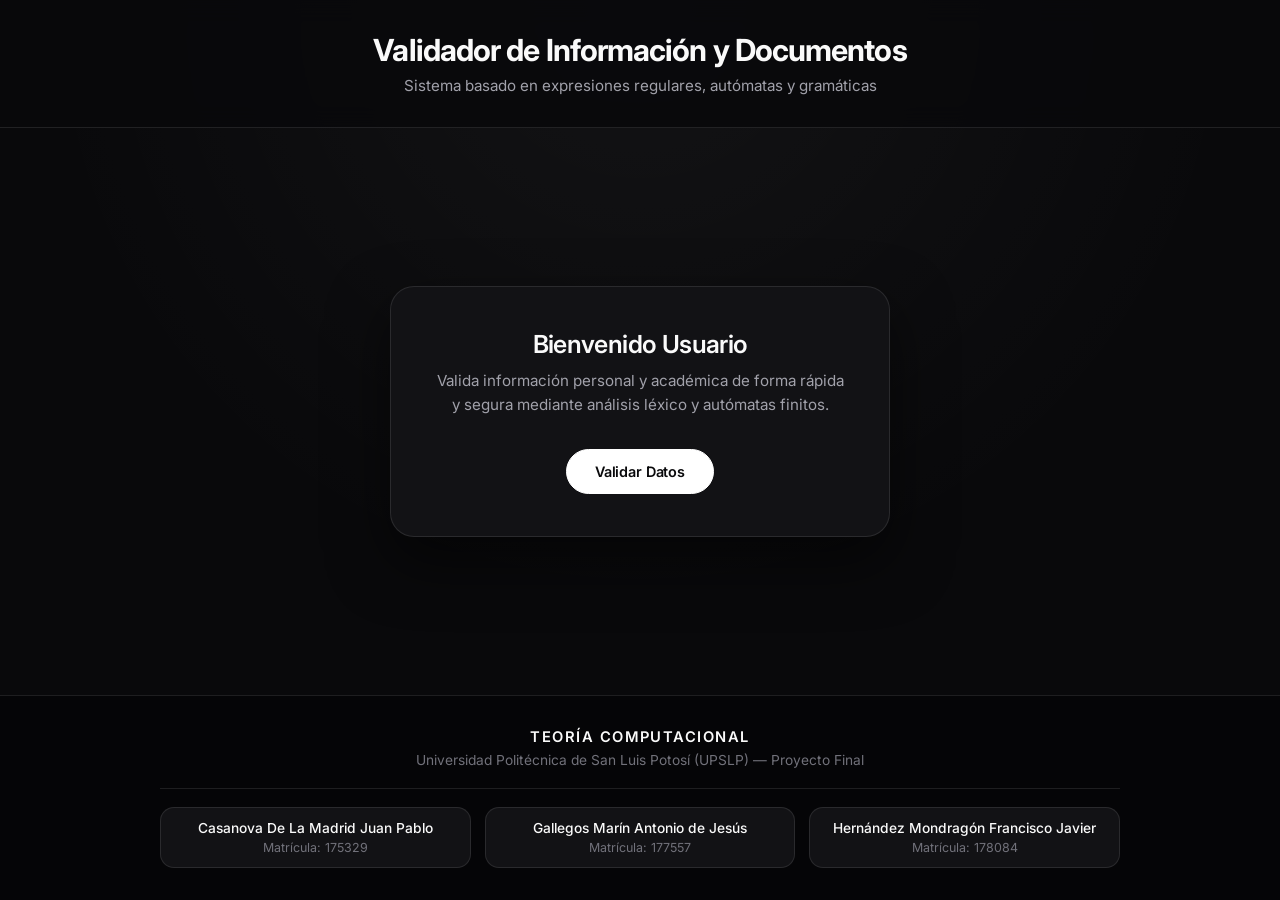
<file: index.html>
<!DOCTYPE html>
<html lang="es">
<head>
    <meta charset="UTF-8">
    <meta name="viewport" content="width=device-width, initial-scale=1.0">
    <title>Validador de Información y Documentos | UPSLP</title>
    <link rel="stylesheet" href="estilos.css">
</head>
<body>
    <header>
        <h1>Validador de Información y Documentos</h1>
        <p>Sistema basado en expresiones regulares, autómatas y gramáticas</p>
    </header>

    <main class="contenedor">
        <section class="card card-angosta">
            <h2>Bienvenido Usuario</h2>
            <p class="descripcion-card">
                Valida información personal y académica de forma rápida y segura mediante análisis léxico y autómatas finitos.
            </p>
            <div class="botones">
                <a href="registro.html" class="btn btn-primario">Validar Datos</a>
            </div>
        </section>
    </main>

    <footer>
        <div class="footer-contenido">
            <div class="footer-materia">
                <h3>Teoría Computacional</h3>
                <p>Universidad Politécnica de San Luis Potosí (UPSLP) — Proyecto Final</p>
            </div>
            <div class="equipo-grid">
                <div class="integrante">
                    <span class="nombre">Casanova De La Madrid Juan Pablo</span>
                    <span class="matricula">Matrícula: 175329</span>
                </div>
                <div class="integrante">
                    <span class="nombre">Gallegos Marín Antonio de Jesús</span>
                    <span class="matricula">Matrícula: 177557</span>
                </div>
                <div class="integrante">
                    <span class="nombre">Hernández Mondragón Francisco Javier</span>
                    <span class="matricula">Matrícula: 178084</span>
                </div>
            </div>
        </div>
    </footer>
</body>
</html>
</file>
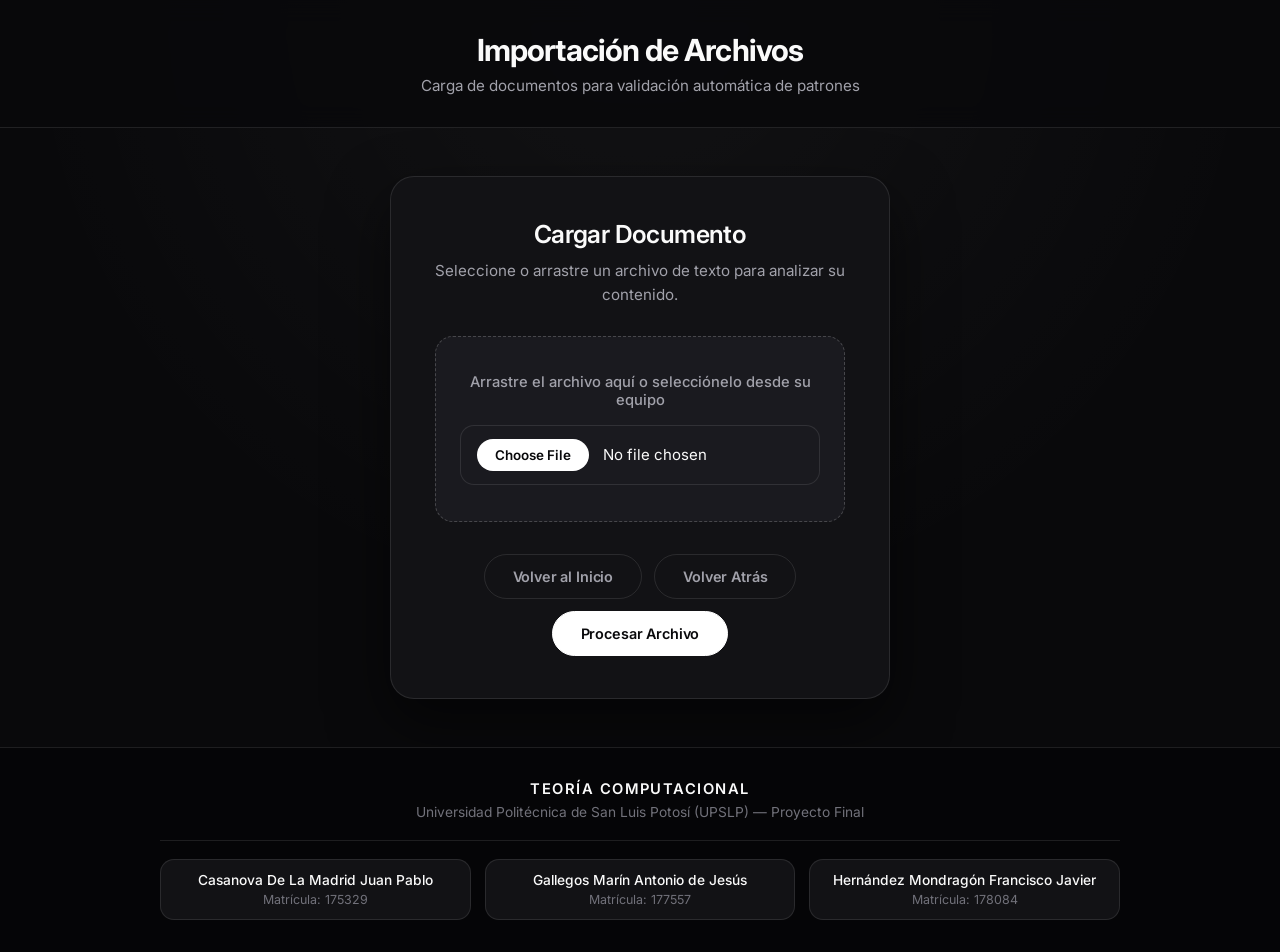
<file: archivos.html>
<!DOCTYPE html>
<html lang="es">
<head>
    <meta charset="UTF-8">
    <meta name="viewport" content="width=device-width, initial-scale=1.0">
    <title>Importación de Archivos | UPSLP</title>
    <link rel="stylesheet" href="estilos.css">
</head>
<body>
    <header>
        <h1>Importación de Archivos</h1>
        <p>Carga de documentos para validación automática de patrones</p>
    </header>

    <main class="contenedor">
        <section class="card card-angosta">
            <h2>Cargar Documento</h2>
            <p class="descripcion-card">Seleccione o arrastre un archivo de texto para analizar su contenido.</p>

            <div class="zona-archivo">
                <p>Arrastre el archivo aquí o selecciónelo desde su equipo</p>
                <input type="file">
            </div>

            <div class="botones">
                <a href="index.html" class="btn btn-secundario">Volver al Inicio</a>
                <a href="registro.html" class="btn btn-secundario">Volver Atrás</a>
                <button type="button" class="btn-primario">Procesar Archivo</button>
            </div>
        </section>
    </main>

    <footer>
        <div class="footer-contenido">
            <div class="footer-materia">
                <h3>Teoría Computacional</h3>
                <p>Universidad Politécnica de San Luis Potosí (UPSLP) — Proyecto Final</p>
            </div>
            <div class="equipo-grid">
                <div class="integrante">
                    <span class="nombre">Casanova De La Madrid Juan Pablo</span>
                    <span class="matricula">Matrícula: 175329</span>
                </div>
                <div class="integrante">
                    <span class="nombre">Gallegos Marín Antonio de Jesús</span>
                    <span class="matricula">Matrícula: 177557</span>
                </div>
                <div class="integrante">
                    <span class="nombre">Hernández Mondragón Francisco Javier</span>
                    <span class="matricula">Matrícula: 178084</span>
                </div>
            </div>
        </div>
    </footer>
</body>
</html>
</file>
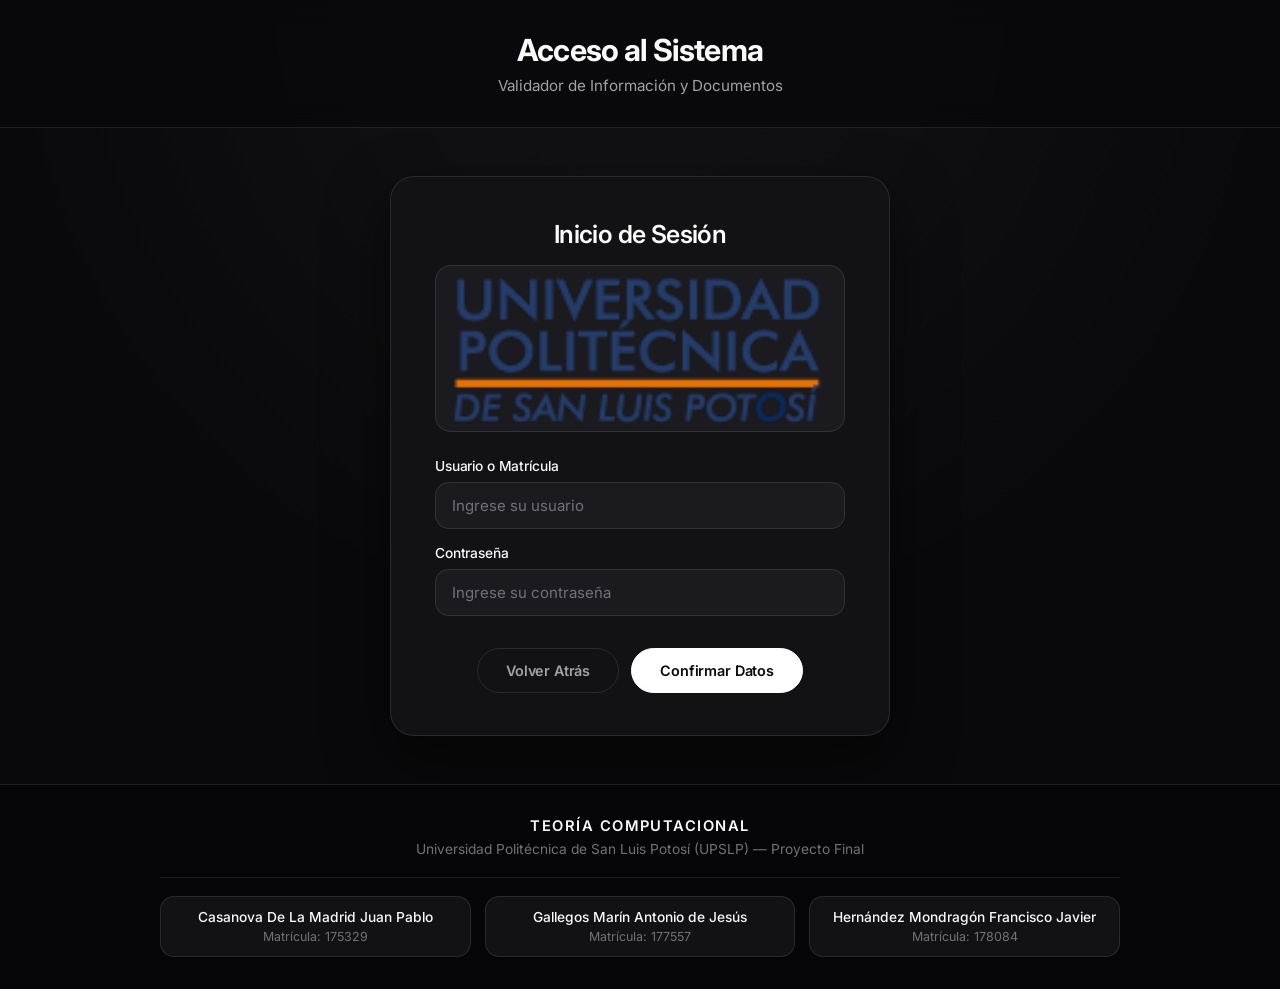
<file: login.html>
<!DOCTYPE html>
<html lang="es">
<head>
    <meta charset="UTF-8">
    <meta name="viewport" content="width=device-width, initial-scale=1.0">
    <title>Iniciar Sesión | UPSLP</title>
    <link rel="stylesheet" href="estilos.css">
</head>
<body>
    <header>
        <h1>Acceso al Sistema</h1>
        <p>Validador de Información y Documentos</p>
    </header>

    <main class="contenedor">
        <section class="card card-angosta">
            <h2>Inicio de Sesión</h2>
            
            <div class="contenedor-imagen">
                <img src="images/icemaglogo.png" alt="Imagen de acceso al sistema" width="400" height="220">
            </div>

            <form>
                <div class="campo" style="margin-bottom: 16px;">
                    <label for="usuario">Usuario o Matrícula</label>
                    <input type="text" id="usuario" placeholder="Ingrese su usuario">
                </div>
                <div class="campo">
                    <label for="clave">Contraseña</label>
                    <input type="password" id="clave" placeholder="Ingrese su contraseña">
                </div>

                <div class="botones">
                    <a href="index.html" class="btn btn-secundario">Volver Atrás</a>
                    <button type="submit">Confirmar Datos</button>
                </div>
            </form>
        </section>
    </main>

    <footer>
        <div class="footer-contenido">
            <div class="footer-materia">
                <h3>Teoría Computacional</h3>
                <p>Universidad Politécnica de San Luis Potosí (UPSLP) — Proyecto Final</p>
            </div>
            <div class="equipo-grid">
                <div class="integrante">
                    <span class="nombre">Casanova De La Madrid Juan Pablo</span>
                    <span class="matricula">Matrícula: 175329</span>
                </div>
                <div class="integrante">
                    <span class="nombre">Gallegos Marín Antonio de Jesús</span>
                    <span class="matricula">Matrícula: 177557</span>
                </div>
                <div class="integrante">
                    <span class="nombre">Hernández Mondragón Francisco Javier</span>
                    <span class="matricula">Matrícula: 178084</span>
                </div>
            </div>
        </div>
    </footer>
</body>
</html>
</file>
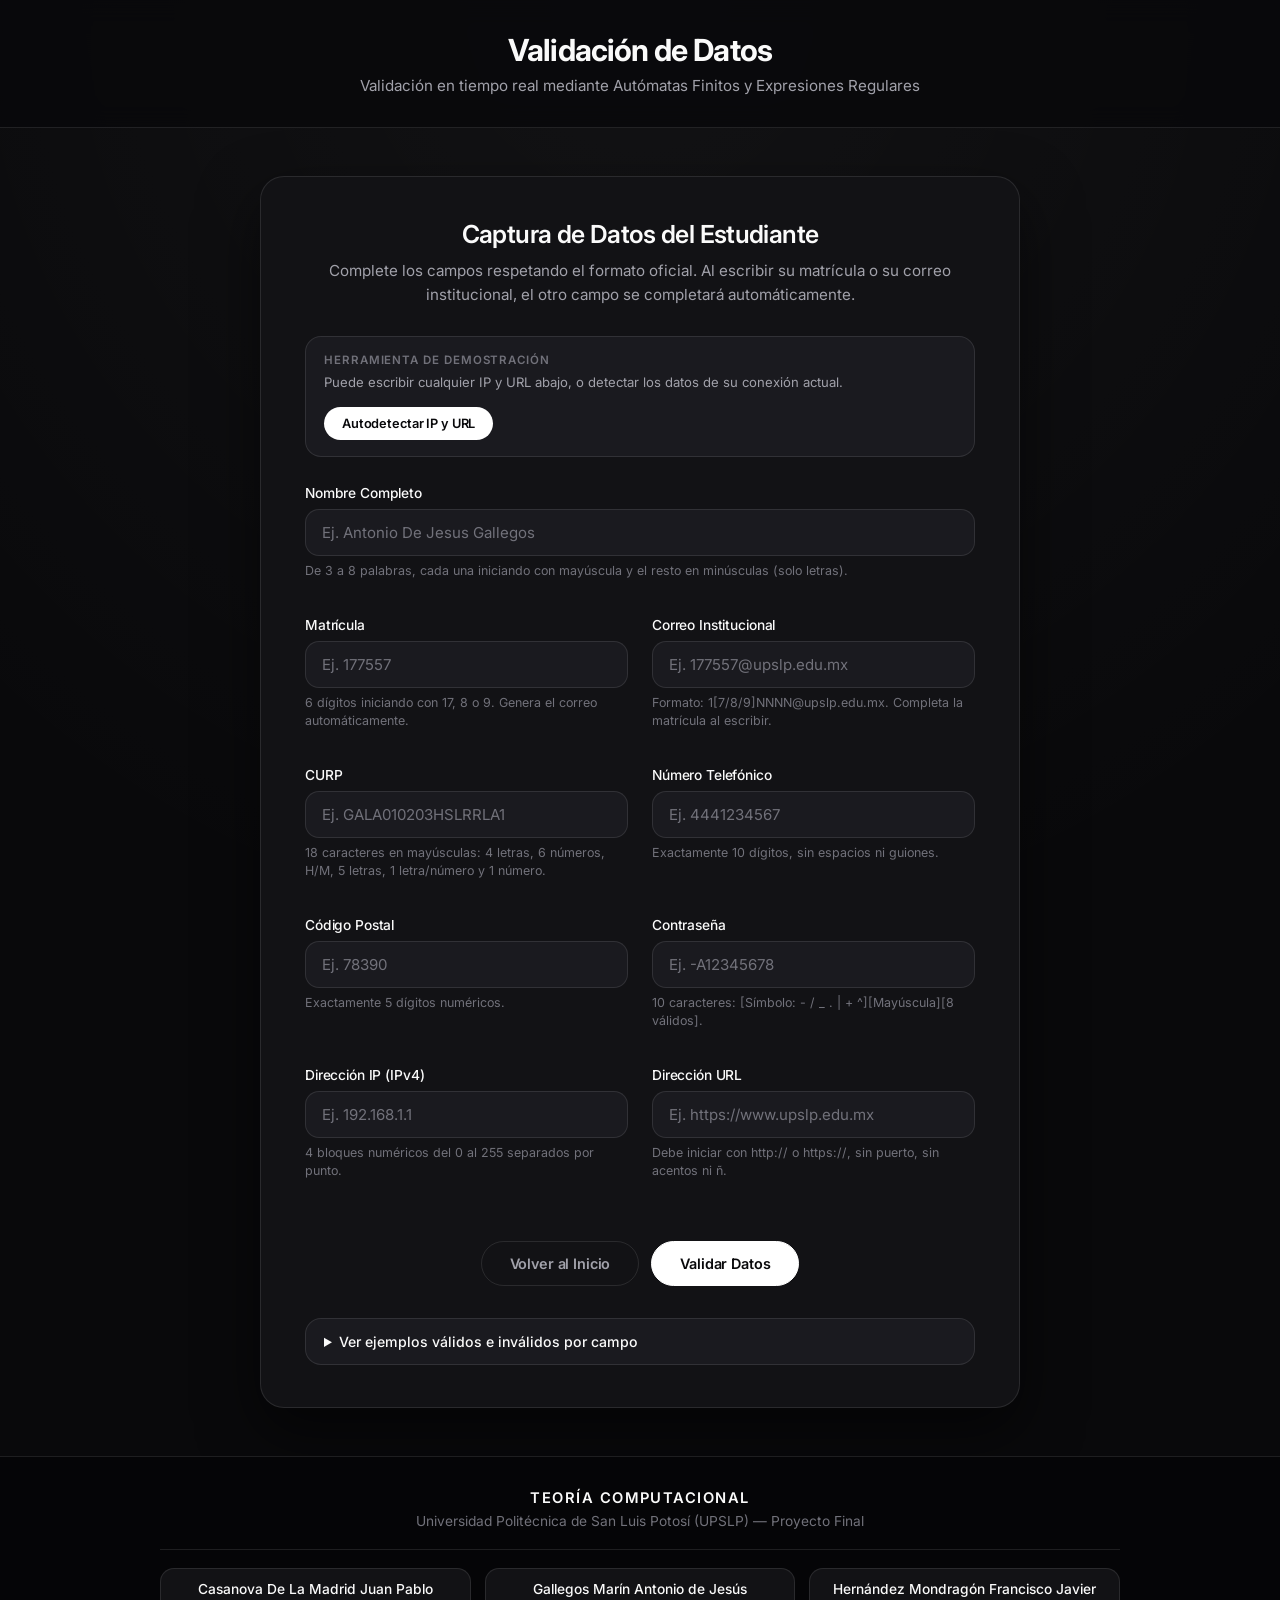
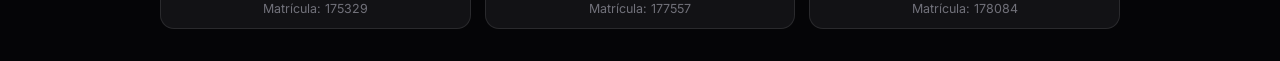
<file: registro.html>
<!DOCTYPE html>
<html lang="es">
<head>
    <meta charset="UTF-8">
    <meta name="viewport" content="width=device-width, initial-scale=1.0">
    <title>Validación de Datos | UPSLP</title>
    <link rel="stylesheet" href="estilos.css">
</head>
<body>
    <header>
        <h1>Validación de Datos</h1>
        <p>Validación en tiempo real mediante Autómatas Finitos y Expresiones Regulares</p>
    </header>

    <main class="contenedor">
        <section class="card">
            <h2>Captura de Datos del Estudiante</h2>
            <p class="descripcion-card">
                Complete los campos respetando el formato oficial. Al escribir su matrícula o su correo institucional, el otro campo se completará automáticamente.
            </p>

            <!-- Barra rápida para autodetectar IP y URL -->
            <div class="panel-sistema panel-fila">
                <div>
                    <span class="titulo-sistema">Herramienta de demostración</span>
                    <small id="estado-deteccion" class="texto-deteccion">
                        Puede escribir cualquier IP y URL abajo, o detectar los datos de su conexión actual.
                    </small>
                </div>
                <button type="button" id="btn-autodetectar" class="btn-mini">
                    Autodetectar IP y URL
                </button>
            </div>

            <form id="form-registro" novalidate>
                <div class="grid-formulario">

                    <!-- Nombre Completo -->
                    <div class="campo campo-completo">
                        <label for="nombre">Nombre Completo</label>
                        <input type="text" id="nombre" placeholder="Ej. Antonio De Jesus Gallegos">
                        <small class="ayuda-campo">De 3 a 8 palabras, cada una iniciando con mayúscula y el resto en minúsculas (solo letras).</small>
                        <small class="mensaje-campo" id="msg-nombre"></small>
                    </div>

                    <!-- Matrícula (Sincronizada con Correo) -->
                    <div class="campo">
                        <label for="matricula">Matrícula</label>
                        <input type="text" id="matricula" placeholder="Ej. 177557" maxlength="6">
                        <small class="ayuda-campo">6 dígitos iniciando con 17, 8 o 9. Genera el correo automáticamente.</small>
                        <small class="mensaje-campo" id="msg-matricula"></small>
                    </div>

                    <!-- Correo Electrónico (Sincronizado con Matrícula) -->
                    <div class="campo">
                        <label for="correo">Correo Institucional</label>
                        <input type="text" id="correo" placeholder="Ej. 177557@upslp.edu.mx">
                        <small class="ayuda-campo">Formato: 1[7/8/9]NNNN@upslp.edu.mx. Completa la matrícula al escribir.</small>
                        <small class="mensaje-campo" id="msg-correo"></small>
                    </div>

                    <!-- CURP -->
                    <div class="campo">
                        <label for="curp">CURP</label>
                        <input type="text" id="curp" placeholder="Ej. GALA010203HSLRRLA1" maxlength="20">
                        <small class="ayuda-campo">18 caracteres en mayúsculas: 4 letras, 6 números, H/M, 5 letras, 1 letra/número y 1 número.</small>
                        <small class="mensaje-campo" id="msg-curp"></small>
                    </div>

                    <!-- Teléfono -->
                    <div class="campo">
                        <label for="telefono">Número Telefónico</label>
                        <input type="text" id="telefono" placeholder="Ej. 4441234567">
                        <small class="ayuda-campo">Exactamente 10 dígitos, sin espacios ni guiones.</small>
                        <small class="mensaje-campo" id="msg-telefono"></small>
                    </div>

                    <!-- Código Postal -->
                    <div class="campo">
                        <label for="cp">Código Postal</label>
                        <input type="text" id="cp" placeholder="Ej. 78390">
                        <small class="ayuda-campo">Exactamente 5 dígitos numéricos.</small>
                        <small class="mensaje-campo" id="msg-cp"></small>
                    </div>

                    <!-- Contraseña -->
                    <div class="campo">
                        <label for="password">Contraseña</label>
                        <input type="password" id="password" placeholder="Ej. -A12345678">
                        <small class="ayuda-campo">10 caracteres: [Símbolo: - / _ . | + ^][Mayúscula][8 válidos].</small>
                        <small class="mensaje-campo" id="msg-password"></small>
                    </div>

                    <!-- Dirección IP -->
                    <div class="campo">
                        <label for="ip">Dirección IP (IPv4)</label>
                        <input type="text" id="ip" placeholder="Ej. 192.168.1.1">
                        <small class="ayuda-campo">4 bloques numéricos del 0 al 255 separados por punto.</small>
                        <small class="mensaje-campo" id="msg-ip"></small>
                    </div>

                    <!-- URL -->
                    <div class="campo">
                        <label for="url">Dirección URL</label>
                        <input type="text" id="url" placeholder="Ej. https://www.upslp.edu.mx">
                        <small class="ayuda-campo">Debe iniciar con http:// o https://, sin puerto, sin acentos ni ñ.</small>
                        <small class="mensaje-campo" id="msg-url"></small>
                    </div>

                </div>

                <!-- Contenedor para la lista detallada de errores o mensaje de éxito -->
                <div id="resumen-validacion" class="resumen-oculto"></div>

                <div class="botones">
                    <a href="index.html" class="btn btn-secundario">Volver al Inicio</a>
                    <button type="submit">Validar Datos</button>
                </div>
            </form>

            <!-- Guía desplegable de ejemplos para el usuario / exposición -->
            <details class="guia-ejemplos">
                <summary>Ver ejemplos válidos e inválidos por campo</summary>
                <div class="tabla-ejemplos-contenedor">
                    <table class="tabla-ejemplos">
                        <thead>
                            <tr>
                                <th>Campo</th>
                                <th>Ejemplo Válido</th>
                                <th>Ejemplo Inválido</th>
                            </tr>
                        </thead>
                        <tbody>
                            <tr>
                                <td>Nombre</td>
                                <td>Juan Carlos Perez</td>
                                <td>juan perez / JUAN123</td>
                            </tr>
                            <tr>
                                <td>Matrícula</td>
                                <td>177557</td>
                                <td>17755 / 200123</td>
                            </tr>
                            <tr>
                                <td>Correo</td>
                                <td>177557@upslp.edu.mx</td>
                                <td>177557@gmail.com / 200123@upslp.edu.mx</td>
                            </tr>
                            <tr>
                                <td>CURP</td>
                                <td>GALA010203HSLRRLA1</td>
                                <td>GALA01A203HSLRRL01 / gala010203...</td>
                            </tr>
                            <tr>
                                <td>Teléfono</td>
                                <td>4441234567</td>
                                <td>444-123-4567 / 444 123 4567</td>
                            </tr>
                            <tr>
                                <td>Código Postal</td>
                                <td>78390</td>
                                <td>78A90 / 7839</td>
                            </tr>
                            <tr>
                                <td>Contraseña</td>
                                <td>-A12345678</td>
                                <td>@A12345678 / -a12345678</td>
                            </tr>
                            <tr>
                                <td>Dirección IP</td>
                                <td>192.168.1.1 / 8.8.8.8</td>
                                <td>300.100.1.1 / 192.168.1</td>
                            </tr>
                            <tr>
                                <td>URL</td>
                                <td>https://www.upslp.edu.mx</td>
                                <td>google.com / https://sitio.mx:8080</td>
                            </tr>
                        </tbody>
                    </table>
                </div>
            </details>
        </section>
    </main>

    <footer>
        <div class="footer-contenido">
            <div class="footer-materia">
                <h3>Teoría Computacional</h3>
                <p>Universidad Politécnica de San Luis Potosí (UPSLP) — Proyecto Final</p>
            </div>
            <div class="equipo-grid">
                <div class="integrante">
                    <span class="nombre">Casanova De La Madrid Juan Pablo</span>
                    <span class="matricula">Matrícula: 175329</span>
                </div>
                <div class="integrante">
                    <span class="nombre">Gallegos Marín Antonio de Jesús</span>
                    <span class="matricula">Matrícula: 177557</span>
                </div>
                <div class="integrante">
                    <span class="nombre">Hernández Mondragón Francisco Javier</span>
                    <span class="matricula">Matrícula: 178084</span>
                </div>
            </div>
        </div>
    </footer>

    <script src="validaciones.js"></script>
</body>
</html>
</file>
<file: estilos.css>
/* =====================================================
   PROYECTO: VALIDADOR DE INFORMACIÓN Y DOCUMENTOS
   ESTILO: DARK MODE EDITORIAL / MINIMALISTA
   
   #09090B -> Fondo principal (Negro profundo)
   #121215 -> Superficie de tarjetas (Grafito oscuro)
   #1A1A1F -> Campos y contenedores secundarios
   #FAFAFA -> Texto principal y botón primario
   #A1A1AA -> Texto secundario
   rgba(255,255,255,0.10) -> Bordes sutiles
===================================================== */

@import url('https://fonts.googleapis.com/css2?family=Inter:wght@400;500;600;700&display=swap');

:root {
    color-scheme: dark;
    --bg-principal: #09090B;
    --bg-tarjeta: #121215;
    --bg-elevado: #1A1A1F;
    --bg-hover: #24242B;
    --borde: rgba(255, 255, 255, 0.10);
    --borde-hover: rgba(255, 255, 255, 0.24);
    --texto-principal: #FAFAFA;
    --texto-secundario: #A1A1AA;
    --texto-tenue: #71717A;
    --blanco: #FFFFFF;
    --negro: #09090B;
    --exito: #22C55E;
    --error: #EF4444;
    --aviso: #F59E0B;
}

* {
    box-sizing: border-box;
    margin: 0;
    padding: 0;
}

body {
    font-family: 'Inter', system-ui, -apple-system, BlinkMacSystemFont, 'Segoe UI', sans-serif;
    background-color: var(--bg-principal);
    background-image: radial-gradient(circle at 50% 0%, rgba(255, 255, 255, 0.045) 0%, transparent 55%);
    color: var(--texto-principal);
    min-height: 100vh;
    display: flex;
    flex-direction: column;
    -webkit-font-smoothing: antialiased;
    -moz-osx-font-smoothing: grayscale;
}

/* =====================================================
   ENCABEZADO MINIMALISTA
===================================================== */

header {
    background-color: rgba(9, 9, 11, 0.85);
    backdrop-filter: blur(12px);
    padding: 32px 24px;
    text-align: center;
    border-bottom: 1px solid var(--borde);
}

header h1 {
    font-size: 1.9rem;
    font-weight: 700;
    letter-spacing: -0.03em;
    color: var(--texto-principal);
}

header p {
    color: var(--texto-secundario);
    margin-top: 8px;
    font-size: 0.95rem;
    font-weight: 400;
}

/* =====================================================
   CONTENEDOR PRINCIPAL Y TARJETAS
===================================================== */

.contenedor {
    flex: 1;
    display: flex;
    justify-content: center;
    align-items: center;
    padding: 48px 20px;
}

.card {
    background-color: var(--bg-tarjeta);
    border-radius: 24px;
    padding: 42px 44px;
    width: 100%;
    max-width: 760px;
    border: 1px solid var(--borde);
    box-shadow: 0 24px 60px rgba(0, 0, 0, 0.55);
    text-align: center;
}

.card-angosta {
    max-width: 500px;
}

h2 {
    color: var(--texto-principal);
    font-size: 1.55rem;
    font-weight: 600;
    letter-spacing: -0.025em;
    margin-bottom: 10px;
}

.descripcion-card {
    color: var(--texto-secundario);
    margin-bottom: 28px;
    line-height: 1.6;
    font-size: 0.95rem;
}

/* =====================================================
   PANEL DE SISTEMA Y AUTODETECCIÓN (IP / URL)
===================================================== */

.panel-sistema {
    background-color: var(--bg-elevado);
    border: 1px solid var(--borde);
    border-radius: 16px;
    padding: 16px 18px;
    margin-bottom: 28px;
    text-align: left;
}

.panel-fila {
    display: flex;
    justify-content: space-between;
    align-items: center;
    gap: 16px;
    flex-wrap: wrap;
}

.titulo-sistema {
    font-size: 0.72rem;
    font-weight: 600;
    color: var(--texto-tenue);
    display: block;
    margin-bottom: 6px;
    text-transform: uppercase;
    letter-spacing: 0.08em;
}

.texto-deteccion {
    color: var(--texto-secundario);
    font-size: 0.82rem;
    line-height: 1.4;
    display: block;
}

.btn-mini {
    background-color: var(--blanco);
    color: var(--negro);
    border: none;
    border-radius: 9999px;
    padding: 9px 18px;
    font-size: 0.8rem;
    font-weight: 600;
    cursor: pointer;
    white-space: nowrap;
}

.btn-mini:hover {
    background-color: #E4E4E7;
    color: var(--negro);
}

.btn-mini:disabled {
    opacity: 0.6;
    cursor: wait;
}

.badges-sistema {
    display: flex;
    flex-wrap: wrap;
    gap: 8px;
    margin-top: 8px;
}

.badge-estado {
    font-size: 0.8rem;
    padding: 6px 14px;
    border-radius: 9999px;
    font-weight: 500;
}

.badge-ok {
    background-color: rgba(34, 197, 94, 0.12);
    color: #86EFAC;
    border: 1px solid rgba(34, 197, 94, 0.28);
}

.badge-aviso {
    background-color: rgba(245, 158, 11, 0.12);
    color: #FDE68A;
    border: 1px solid rgba(245, 158, 11, 0.28);
}

.badge-error {
    background-color: rgba(239, 68, 68, 0.12);
    color: #FCA5A5;
    border: 1px solid rgba(239, 68, 68, 0.28);
}

/* =====================================================
   FORMULARIOS Y CAMPOS DE ENTRADA
===================================================== */

form {
    display: flex;
    flex-direction: column;
    text-align: left;
}

.grid-formulario {
    display: grid;
    grid-template-columns: 1fr 1fr;
    gap: 20px 24px;
    margin-bottom: 12px;
}

.campo {
    display: flex;
    flex-direction: column;
}

.campo-completo {
    grid-column: 1 / -1;
}

label {
    margin-bottom: 8px;
    color: var(--texto-principal);
    font-weight: 500;
    font-size: 0.86rem;
    letter-spacing: -0.01em;
}

input[type="text"],
input[type="password"],
input[type="file"] {
    background-color: var(--bg-elevado);
    border: 1px solid var(--borde);
    color: var(--texto-principal);
    padding: 13px 16px;
    border-radius: 14px;
    font-family: inherit;
    font-size: 0.94rem;
    transition: border-color 0.2s ease, background-color 0.2s ease, box-shadow 0.2s ease;
    width: 100%;
}

input:hover:not([readonly]) {
    border-color: var(--borde-hover);
}

input:focus {
    outline: none;
    background-color: #1F1F26;
    border-color: rgba(255, 255, 255, 0.55);
    box-shadow: 0 0 0 3px rgba(255, 255, 255, 0.08);
}

input::placeholder {
    color: var(--texto-tenue);
}

input[readonly] {
    background-color: rgba(255, 255, 255, 0.03);
    color: var(--texto-secundario);
    cursor: not-allowed;
    border: 1px dashed rgba(255, 255, 255, 0.16);
}

input[type="file"]::file-selector-button {
    background-color: var(--blanco);
    color: var(--negro);
    border: none;
    border-radius: 9999px;
    padding: 8px 18px;
    margin-right: 14px;
    font-family: inherit;
    font-size: 0.84rem;
    font-weight: 600;
    cursor: pointer;
    transition: background-color 0.2s ease;
}

input[type="file"]::file-selector-button:hover {
    background-color: #E4E4E7;
}

.ayuda-campo {
    color: var(--texto-tenue);
    font-size: 0.78rem;
    margin-top: 6px;
    line-height: 1.4;
}

.mensaje-campo {
    min-height: 18px;
    display: block;
}

/* =====================================================
   BOTONES REDONDEADOS (ESTILO PÍLDORA)
===================================================== */

.botones {
    margin-top: 32px;
    display: flex;
    justify-content: center;
    align-items: center;
    gap: 12px;
    flex-wrap: wrap;
}

.btn,
button {
    background-color: var(--bg-elevado);
    color: var(--texto-principal);
    border: 1px solid var(--borde-hover);
    border-radius: 9999px;
    padding: 13px 28px;
    cursor: pointer;
    font-family: inherit;
    font-size: 0.9rem;
    font-weight: 600;
    letter-spacing: -0.01em;
    text-decoration: none;
    transition: background-color 0.2s ease, border-color 0.2s ease, transform 0.15s ease, color 0.2s ease;
    display: inline-flex;
    align-items: center;
    justify-content: center;
}

.btn:hover,
button:hover {
    background-color: var(--bg-hover);
    border-color: rgba(255, 255, 255, 0.4);
    transform: translateY(-1px);
}

.btn:active,
button:active {
    transform: translateY(0);
}

/* Acción principal: blanco puro sobre negro */
.btn-primario,
button[type="submit"] {
    background-color: var(--blanco);
    color: var(--negro);
    border: 1px solid var(--blanco);
}

.btn-primario:hover,
button[type="submit"]:hover {
    background-color: #E4E4E7;
    border-color: #E4E4E7;
    color: var(--negro);
}

/* Acción secundaria: borde limpio y fondo transparente */
.btn-secundario {
    background-color: transparent;
    color: var(--texto-secundario);
    border: 1px solid var(--borde);
}

.btn-secundario:hover {
    background-color: rgba(255, 255, 255, 0.06);
    border-color: var(--borde-hover);
    color: var(--texto-principal);
}

/* =====================================================
   ÁREA DE CARGA DE ARCHIVOS E IMÁGENES
===================================================== */

.zona-archivo {
    border: 1.5px dashed rgba(255, 255, 255, 0.2);
    background-color: var(--bg-elevado);
    padding: 36px 24px;
    margin: 22px 0;
    border-radius: 18px;
    transition: border-color 0.25s ease, background-color 0.25s ease;
}

.zona-archivo:hover {
    border-color: rgba(255, 255, 255, 0.48);
    background-color: #1F1F26;
}

.zona-archivo p {
    color: var(--texto-secundario);
    font-weight: 500;
    font-size: 0.92rem;
    margin-bottom: 16px;
}

.contenedor-imagen {
    margin: 16px 0 26px 0;
    display: flex;
    justify-content: center;
    align-items: center;
    overflow: hidden;
    border-radius: 16px;
    border: 1px solid var(--borde);
    background-color: var(--bg-elevado);
}

.contenedor-imagen img {
    max-width: 100%;
    height: auto;
    display: block;
}

/* =====================================================
   ESTADOS DE VALIDACIÓN (JAVASCRIPT)
===================================================== */

.correcto {
    border-color: rgba(34, 197, 94, 0.7) !important;
    background-color: rgba(34, 197, 94, 0.06) !important;
}

.incorrecto {
    border-color: rgba(239, 68, 68, 0.75) !important;
    background-color: rgba(239, 68, 68, 0.06) !important;
}

.error {
    color: #FCA5A5;
    font-size: 0.8rem;
    margin-top: 5px;
    font-weight: 500;
}

.exito {
    color: #86EFAC;
    font-size: 0.8rem;
    margin-top: 5px;
    font-weight: 500;
}

/* =====================================================
   RESUMEN FINAL DE VALIDACIÓN
===================================================== */

.resumen-oculto {
    display: none;
}

.resumen-errores,
.resumen-exito {
    margin-top: 24px;
    padding: 18px 22px;
    border-radius: 16px;
    text-align: left;
    font-size: 0.9rem;
    line-height: 1.55;
}

.resumen-errores {
    background-color: rgba(239, 68, 68, 0.09);
    border: 1px solid rgba(239, 68, 68, 0.32);
    color: #FECACA;
}

.resumen-errores h3 {
    font-size: 0.98rem;
    font-weight: 600;
    margin-bottom: 10px;
    color: #FCA5A5;
}

.resumen-errores ul {
    margin: 8px 0 12px 20px;
}

.resumen-errores li {
    margin-bottom: 6px;
}

.resumen-exito {
    background-color: rgba(34, 197, 94, 0.09);
    border: 1px solid rgba(34, 197, 94, 0.32);
    color: #DCFCE7;
}

.resumen-exito h3 {
    font-size: 0.98rem;
    font-weight: 600;
    margin-bottom: 6px;
    color: #86EFAC;
}

/* =====================================================
   GUÍA DESPLEGABLE DE EJEMPLOS
===================================================== */

.guia-ejemplos {
    margin-top: 32px;
    text-align: left;
    border: 1px solid var(--borde);
    border-radius: 16px;
    padding: 14px 18px;
    background-color: var(--bg-elevado);
}

.guia-ejemplos summary {
    cursor: pointer;
    font-weight: 500;
    color: var(--texto-principal);
    font-size: 0.88rem;
    user-select: none;
}

.guia-ejemplos summary:hover {
    color: var(--texto-secundario);
}

.tabla-ejemplos-contenedor {
    overflow-x: auto;
    margin-top: 14px;
    border-radius: 10px;
    border: 1px solid var(--borde);
}

.tabla-ejemplos {
    width: 100%;
    border-collapse: collapse;
    font-size: 0.82rem;
}

.tabla-ejemplos th,
.tabla-ejemplos td {
    border-bottom: 1px solid var(--borde);
    padding: 10px 12px;
    text-align: left;
}

.tabla-ejemplos tr:last-child td {
    border-bottom: none;
}

.tabla-ejemplos th {
    background-color: rgba(255, 255, 255, 0.05);
    color: var(--texto-principal);
    font-weight: 600;
}

.tabla-ejemplos td {
    color: var(--texto-secundario);
}

/* =====================================================
   PIE DE PÁGINA ACADÉMICO
===================================================== */

footer {
    background-color: #050507;
    color: var(--texto-secundario);
    padding: 32px 24px;
    border-top: 1px solid var(--borde);
    margin-top: auto;
}

.footer-contenido {
    max-width: 960px;
    margin: 0 auto;
    display: flex;
    flex-direction: column;
    align-items: center;
    gap: 20px;
    text-align: center;
}

.footer-materia h3 {
    color: var(--texto-principal);
    font-size: 0.92rem;
    font-weight: 600;
    text-transform: uppercase;
    letter-spacing: 0.1em;
    margin-bottom: 6px;
}

.footer-materia p {
    color: var(--texto-tenue);
    font-size: 0.86rem;
}

.equipo-grid {
    display: grid;
    grid-template-columns: repeat(3, 1fr);
    gap: 14px;
    width: 100%;
    padding-top: 18px;
    border-top: 1px solid var(--borde);
}

.integrante {
    background-color: var(--bg-tarjeta);
    border: 1px solid var(--borde);
    padding: 12px 16px;
    border-radius: 14px;
    transition: border-color 0.2s ease;
}

.integrante:hover {
    border-color: var(--borde-hover);
}

.integrante .nombre {
    font-weight: 500;
    font-size: 0.86rem;
    color: var(--texto-principal);
    display: block;
}

.integrante .matricula {
    font-size: 0.78rem;
    color: var(--texto-tenue);
    margin-top: 4px;
    display: block;
}

/* =====================================================
   RESPONSIVE (CELULARES Y TABLETAS)
===================================================== */

@media (max-width: 768px) {
    .card {
        padding: 28px 22px;
        border-radius: 20px;
    }

    .grid-formulario,
    .equipo-grid {
        grid-template-columns: 1fr;
    }

    .panel-fila {
        flex-direction: column;
        align-items: stretch;
    }

    .botones {
        flex-direction: column;
    }

    .btn,
    button,
    .btn-mini {
        width: 100%;
    }

    header h1 {
        font-size: 1.5rem;
    }
}
</file>
